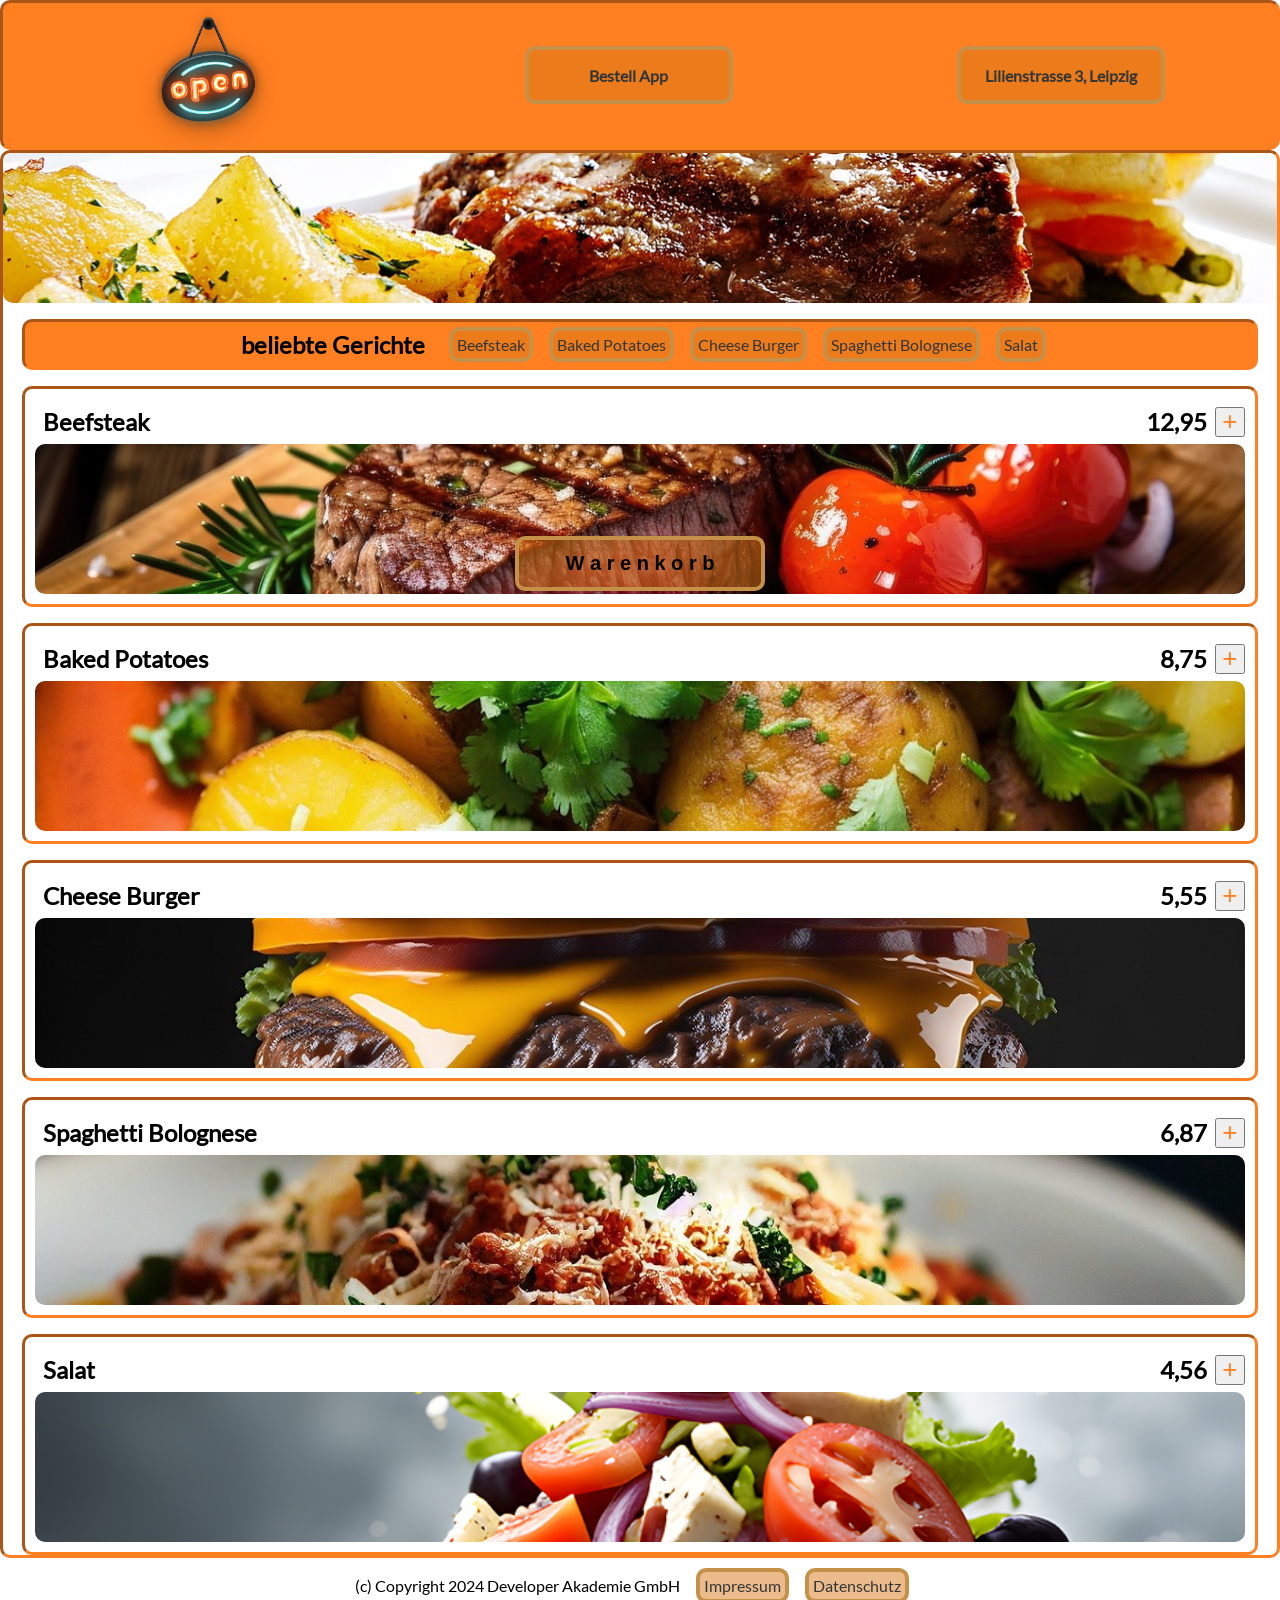
<file: index.html>
<!DOCTYPE html>
<html lang="en">

<head>
    <meta charset="UTF-8">
    <meta name="viewport" content="width=device-width, initial-scale=1.0">
    <title>Bestell App</title>
    <link rel="shortcut icon" href="img/food-44057_640.png">
    <link rel="stylesheet" href="https://cdnjs.cloudflare.com/ajax/libs/font-awesome/4.7.0/css/font-awesome.min.css">
    <link rel="stylesheet" href="style.css">
    <link rel="stylesheet" href="fontstyle.css">
    <script src="script.js"></script>
    <script src="scriptTemplates.js"></script>
</head>

<body onload="init()">
    <div class="header">
        <div>
            <img src="img/open-576209_640.png" class="logoCook" alt="logoBestellApp">
        </div>
        <div class="iconName">
            <h1>Bestell App</h1>
        </div>
        <div class="adress">
            <h1>Lilienstrasse 3, Leipzig</h1>
        </div>
    </div>
    <div class="main-container" id="mainContainer">
    </div>
    <div class="responsiveBasket2" id="returnButton">
        <button class="responsiveBasket" onclick="showResponsiveBasket()">W a r e n k o r b</button>
    </div>
    <div class="footer">
        (c) Copyright 2024 Developer Akademie GmbH
        <a href="impressum.html">Impressum</a><a href="datenschutz.html">Datenschutz</a>
        <br>
    </div>

</body>

</html>
</file>
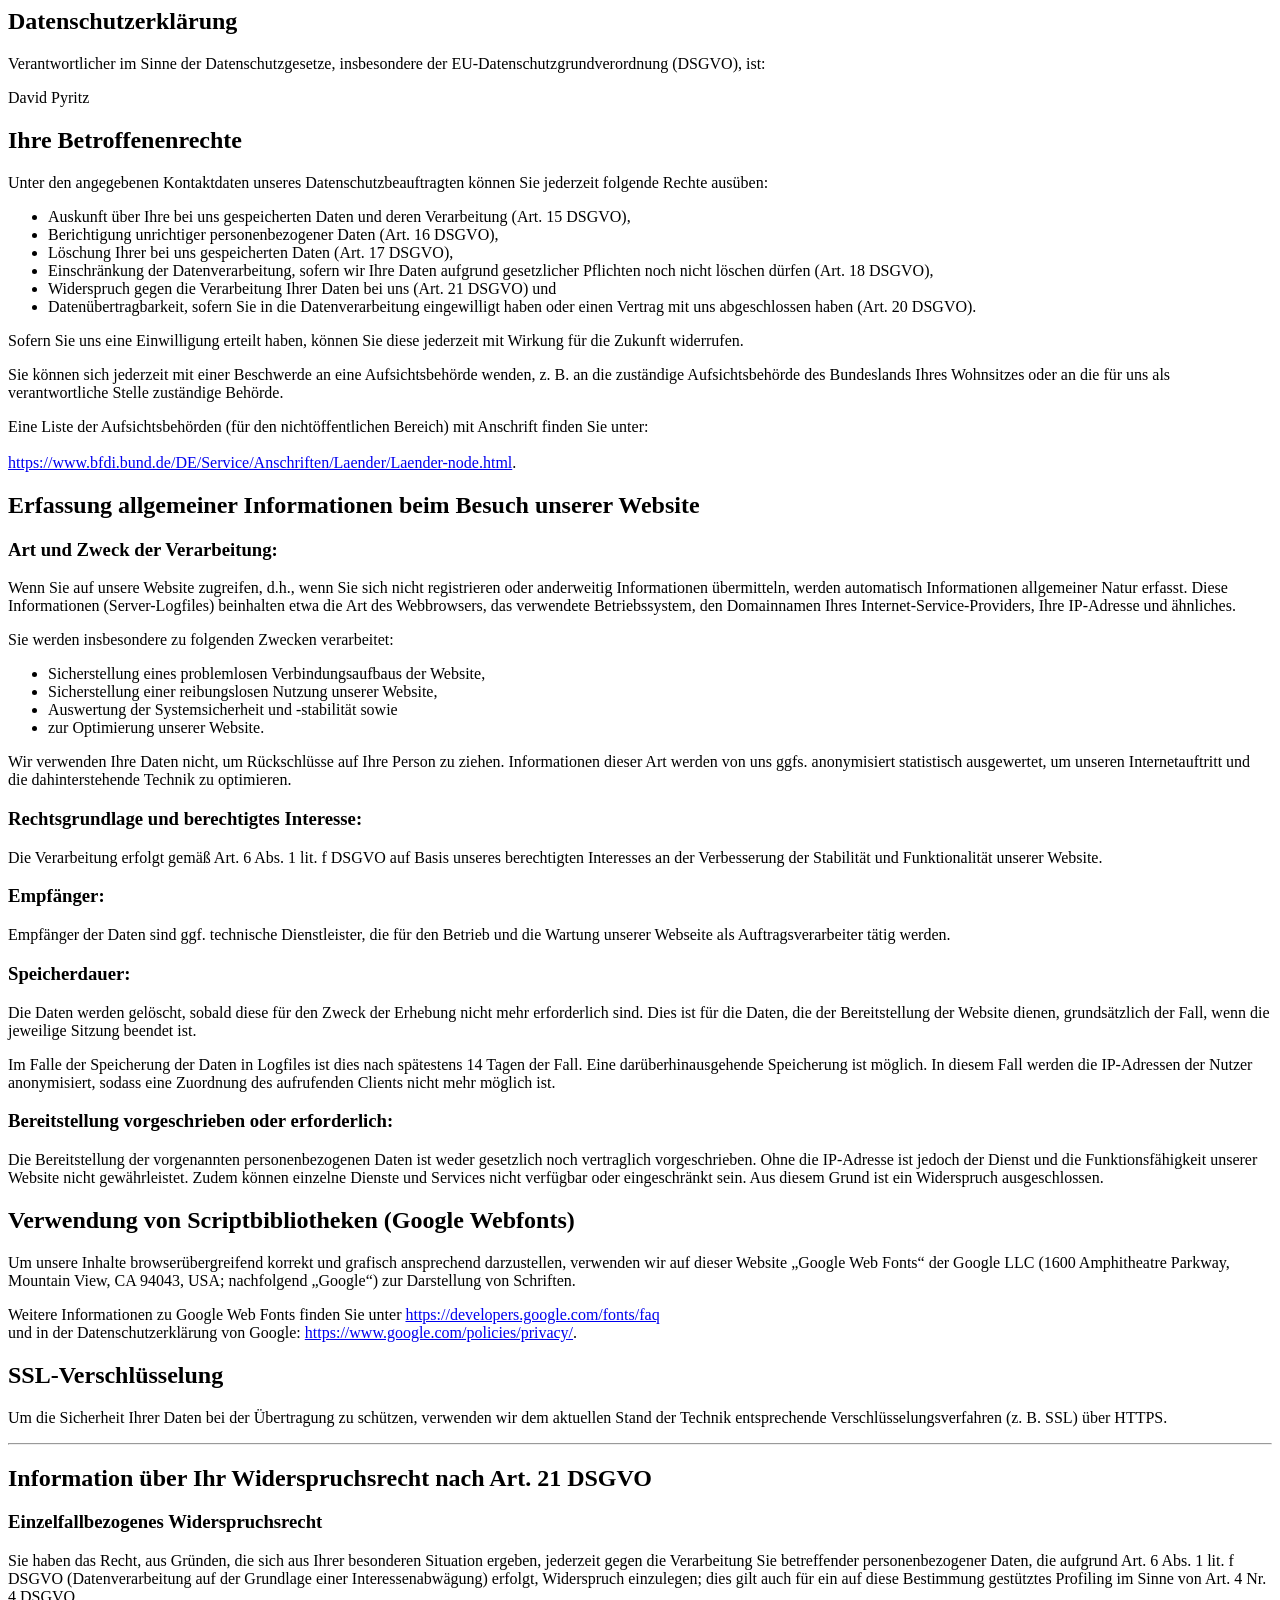
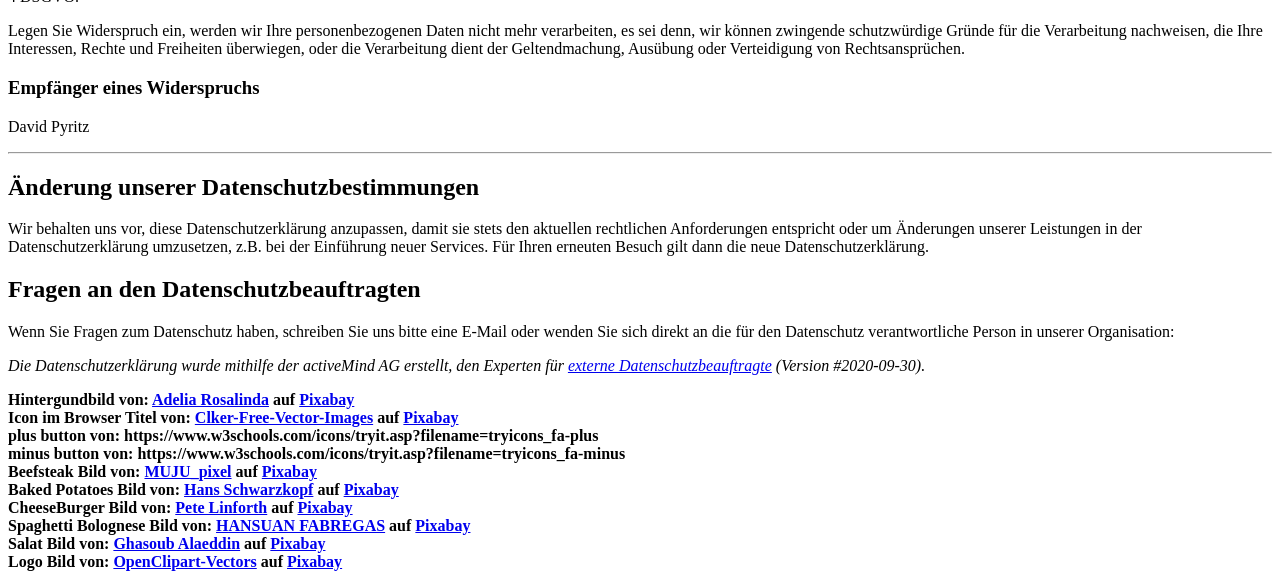
<file: datenschutz.html>
<html>
  <head>
  <title>Datenschutz</title>
  <meta charset="utf-8">
  
 
  </head>
<body onload="includeHTML()">
  <div w3-include-html="templates/header.html"></div>

  <section>
    <h1>Datenschutzerklärung</h1>
    <p>Verantwortlicher im Sinne der Datenschutzgesetze, insbesondere der EU-Datenschutzgrundverordnung (DSGVO), ist:</p>
     <p>David Pyritz</p>
  
    <h2>Ihre Betroffenenrechte</h2>
    <p>Unter den angegebenen Kontaktdaten unseres Datenschutzbeauftragten können Sie jederzeit folgende Rechte ausüben:</p>
    <ul>
    <li>Auskunft über Ihre bei uns gespeicherten Daten und deren Verarbeitung (Art. 15 DSGVO),</li>
    <li>Berichtigung unrichtiger personenbezogener Daten (Art. 16 DSGVO),</li>
    <li>Löschung Ihrer bei uns gespeicherten Daten (Art. 17 DSGVO),</li>
    <li>Einschränkung der Datenverarbeitung, sofern wir Ihre Daten aufgrund gesetzlicher Pflichten noch nicht löschen dürfen (Art. 18 DSGVO),</li>
    <li>Widerspruch gegen die Verarbeitung Ihrer Daten bei uns (Art. 21 DSGVO) und</li>
    <li>Datenübertragbarkeit, sofern Sie in die Datenverarbeitung eingewilligt haben oder einen Vertrag mit uns abgeschlossen haben (Art. 20 DSGVO).</li>
    </ul>
    <p>Sofern Sie uns eine Einwilligung erteilt haben, können Sie diese jederzeit mit Wirkung für die Zukunft widerrufen.</p>
    <p>Sie können sich jederzeit mit einer Beschwerde an eine Aufsichtsbehörde wenden, z. B. an die zuständige Aufsichtsbehörde des Bundeslands Ihres Wohnsitzes oder an die für uns als verantwortliche Stelle zuständige Behörde.</p>
    <p>Eine Liste der Aufsichtsbehörden (für den nichtöffentlichen Bereich) mit Anschrift finden Sie unter:  <br> <a class="biglink" href="https://www.bfdi.bund.de/DE/Service/Anschriften/Laender/Laender-node.html" target="_blank" rel="noopener nofollow"> <br> https://www.bfdi.bund.de/DE/Service/Anschriften/Laender/Laender-node.html</a>.</p>
  
  
    <h2>Erfassung allgemeiner Informationen beim Besuch unserer Website</h2>
    <h3>Art und Zweck der Verarbeitung:</h3>
    <p>Wenn Sie auf unsere Website zugreifen, d.h., wenn Sie sich nicht registrieren oder anderweitig Informationen übermitteln, werden automatisch Informationen allgemeiner Natur erfasst. Diese Informationen (Server-Logfiles) beinhalten etwa die Art des Webbrowsers, das verwendete Betriebssystem, den Domainnamen Ihres Internet-Service-Providers, Ihre IP-Adresse und ähnliches. </p>
    <p>Sie werden insbesondere zu folgenden Zwecken verarbeitet:</p>
    <ul>
    <li>Sicherstellung eines problemlosen Verbindungsaufbaus der Website,</li>
    <li>Sicherstellung einer reibungslosen Nutzung unserer Website,</li>
    <li>Auswertung der Systemsicherheit und -stabilität sowie</li>
    <li>zur Optimierung unserer Website.</li>
    </ul>
    <p>Wir verwenden Ihre Daten nicht, um Rückschlüsse auf Ihre Person zu ziehen. Informationen dieser Art werden von uns ggfs. anonymisiert statistisch ausgewertet, um unseren Internetauftritt und die dahinterstehende Technik zu optimieren. </p>
  
 
    <h3>Rechtsgrundlage und berechtigtes Interesse:</h3>
    <p>Die Verarbeitung erfolgt gemäß Art. 6 Abs. 1 lit. f DSGVO auf Basis unseres berechtigten Interesses an der Verbesserung der Stabilität und Funktionalität unserer Website.</p>
 
    <h3>Empfänger:</h3>
    <p>Empfänger der Daten sind ggf. technische Dienstleister, die für den Betrieb und die Wartung unserer Webseite als Auftragsverarbeiter tätig werden.</p>
  
 
    <h3>Speicherdauer:</h3>
    <p>Die Daten werden gelöscht, sobald diese für den Zweck der Erhebung nicht mehr erforderlich sind. Dies ist für die Daten, die der Bereitstellung der Website dienen, grundsätzlich der Fall, wenn die jeweilige Sitzung beendet ist. </p>
    <p> Im Falle der Speicherung der Daten in Logfiles ist dies nach spätestens 14 Tagen der Fall. Eine darüberhinausgehende Speicherung ist möglich. In diesem Fall werden die IP-Adressen der Nutzer anonymisiert, sodass eine  Zuordnung  des aufrufenden Clients nicht mehr möglich ist.</p>
    <h3>Bereitstellung vorgeschrieben oder erforderlich:</h3>
    <p>Die Bereitstellung der vorgenannten personenbezogenen Daten ist weder gesetzlich noch vertraglich vorgeschrieben. Ohne die IP-Adresse ist jedoch der Dienst und die Funktionsfähigkeit unserer Website nicht gewährleistet. Zudem können einzelne Dienste und Services nicht verfügbar oder eingeschränkt sein. Aus diesem Grund ist ein Widerspruch ausgeschlossen. </p>
 
    <h2>Verwendung von Scriptbibliotheken (Google Webfonts)</h2>
    <p>Um unsere Inhalte browserübergreifend korrekt und grafisch ansprechend darzustellen, verwenden wir auf dieser Website „Google Web Fonts“ der Google LLC (1600 Amphitheatre Parkway, Mountain View, CA 94043, USA; nachfolgend „Google“) zur Darstellung von Schriften.</p>
    <p>Weitere Informationen zu Google Web Fonts finden Sie unter <a href="https://developers.google.com/fonts/faq" rel="noopener nofollow" 
       target="_blank">https://developers.google.com/fonts/faq</a> <br> und in der Datenschutzerklärung von Google: <a href="https://www.google.com/policies/privacy/" rel="noopener nofollow" target="_blank">https://www.google.com/policies/privacy/</a>.</p>
  
    <h2>SSL-Verschlüsselung</h2>
    <p>Um die Sicherheit Ihrer Daten bei der Übertragung zu schützen, verwenden wir dem aktuellen Stand der Technik entsprechende Verschlüsselungsverfahren (z. B. SSL) über HTTPS.</p>
    <p></p><hr>
    <h2>Information über Ihr Widerspruchsrecht nach Art. 21 DSGVO</h2>
    <h3>Einzelfallbezogenes Widerspruchsrecht</h3>
    <p>Sie haben das Recht, aus Gründen, die sich aus Ihrer besonderen Situation ergeben, jederzeit gegen die Verarbeitung Sie betreffender personenbezogener Daten, die aufgrund Art. 6 Abs. 1 lit. f DSGVO (Datenverarbeitung auf der Grundlage einer Interessenabwägung) erfolgt, Widerspruch einzulegen; dies gilt auch für ein auf diese Bestimmung gestütztes Profiling im Sinne von Art. 4 Nr. 4 DSGVO.</p>
    <p>Legen Sie Widerspruch ein, werden wir Ihre personenbezogenen Daten nicht mehr verarbeiten, es sei denn, wir können zwingende schutzwürdige Gründe für die Verarbeitung nachweisen, die Ihre Interessen, Rechte und Freiheiten überwiegen, oder die Verarbeitung dient der Geltendmachung, Ausübung oder Verteidigung von Rechtsansprüchen.</p>
    <h3>Empfänger eines Widerspruchs</h3>
    <p>David Pyritz</p>
    <hr>
    <h2>Änderung unserer Datenschutzbestimmungen</h2>
    <p>Wir behalten uns vor, diese Datenschutzerklärung anzupassen, damit sie stets den aktuellen rechtlichen Anforderungen entspricht oder um Änderungen unserer Leistungen in der Datenschutzerklärung umzusetzen, z.B. bei der Einführung neuer Services. Für Ihren erneuten Besuch gilt dann die neue Datenschutzerklärung.</p>
    <h2>Fragen an den Datenschutzbeauftragten</h2>
    <p>Wenn Sie Fragen zum Datenschutz haben, schreiben Sie uns bitte eine E-Mail oder wenden Sie sich direkt an die für den Datenschutz verantwortliche Person in unserer Organisation:</p>
    <p></p><p><em>Die Datenschutzerklärung wurde mithilfe der activeMind AG erstellt, den Experten für <a href="https://www.activemind.de/datenschutz/datenschutzbeauftragter/" target="_blank" rel="noopener">externe Datenschutzbeauftragte</a> (Version #2020-09-30).</em></p>
      </section>
   
<b>Hintergundbild<b>
von: <a href="https://pixabay.com/de/users/rierosa222-5673828/?utm_source=link-attribution&utm_medium=referral&utm_campaign=image&utm_content=2509104">Adelia Rosalinda</a> auf <a href="https://pixabay.com/de//?utm_source=link-attribution&utm_medium=referral&utm_campaign=image&utm_content=2509104">Pixabay</a>
<br>
<b>Icon im Browser Titel<b>
von: <a href="https://pixabay.com/de/users/clker-free-vector-images-3736/?utm_source=link-attribution&utm_medium=referral&utm_campaign=image&utm_content=44057">Clker-Free-Vector-Images</a> auf <a href="https://pixabay.com/de//?utm_source=link-attribution&utm_medium=referral&utm_campaign=image&utm_content=44057">Pixabay</a>
<br>
<b>plus button von:<b>
https://www.w3schools.com/icons/tryit.asp?filename=tryicons_fa-plus
<br>
<b>minus button von:<b>
https://www.w3schools.com/icons/tryit.asp?filename=tryicons_fa-minus
<br>
<b>Beefsteak Bild<b>
von: <a href="https://pixabay.com/de/users/muju_pixel-5113324/?utm_source=link-attribution&utm_medium=referral&utm_campaign=image&utm_content=8042308">MUJU_pixel</a> auf <a href="https://pixabay.com/de//?utm_source=link-attribution&utm_medium=referral&utm_campaign=image&utm_content=8042308">Pixabay</a>
<br>
<b>Baked Potatoes Bild<b>
von: <a href="https://pixabay.com/de/users/eismannhans-5686/?utm_source=link-attribution&utm_medium=referral&utm_campaign=image&utm_content=8600211">Hans Schwarzkopf</a> auf <a href="https://pixabay.com/de//?utm_source=link-attribution&utm_medium=referral&utm_campaign=image&utm_content=8600211">Pixabay</a>
<br>
<b>CheeseBurger Bild<b>
von: <a href="https://pixabay.com/de/users/thedigitalartist-202249/?utm_source=link-attribution&utm_medium=referral&utm_campaign=image&utm_content=8036255">Pete Linforth</a> auf <a href="https://pixabay.com/de//?utm_source=link-attribution&utm_medium=referral&utm_campaign=image&utm_content=8036255">Pixabay</a>
<br>
<b>Spaghetti Bolognese Bild<b>
von: <a href="https://pixabay.com/de/users/hansuan_fabregas-2902307/?utm_source=link-attribution&utm_medium=referral&utm_campaign=image&utm_content=7517639">HANSUAN FABREGAS</a> auf <a href="https://pixabay.com/de//?utm_source=link-attribution&utm_medium=referral&utm_campaign=image&utm_content=7517639">Pixabay</a>
<br>
<b>Salat Bild<b>
von: <a href="https://pixabay.com/de/users/ghasoub-2782812/?utm_source=link-attribution&utm_medium=referral&utm_campaign=image&utm_content=8406441">Ghasoub Alaeddin</a> auf <a href="https://pixabay.com/de//?utm_source=link-attribution&utm_medium=referral&utm_campaign=image&utm_content=8406441">Pixabay</a>
<br>
<b>Logo Bild<b>
von: <a href="https://pixabay.com/de/users/openclipart-vectors-30363/?utm_source=link-attribution&utm_medium=referral&utm_campaign=image&utm_content=576209">OpenClipart-Vectors</a> auf <a href="https://pixabay.com/de//?utm_source=link-attribution&utm_medium=referral&utm_campaign=image&utm_content=576209">Pixabay</a>
<br>
  </body>
</html>
</file>
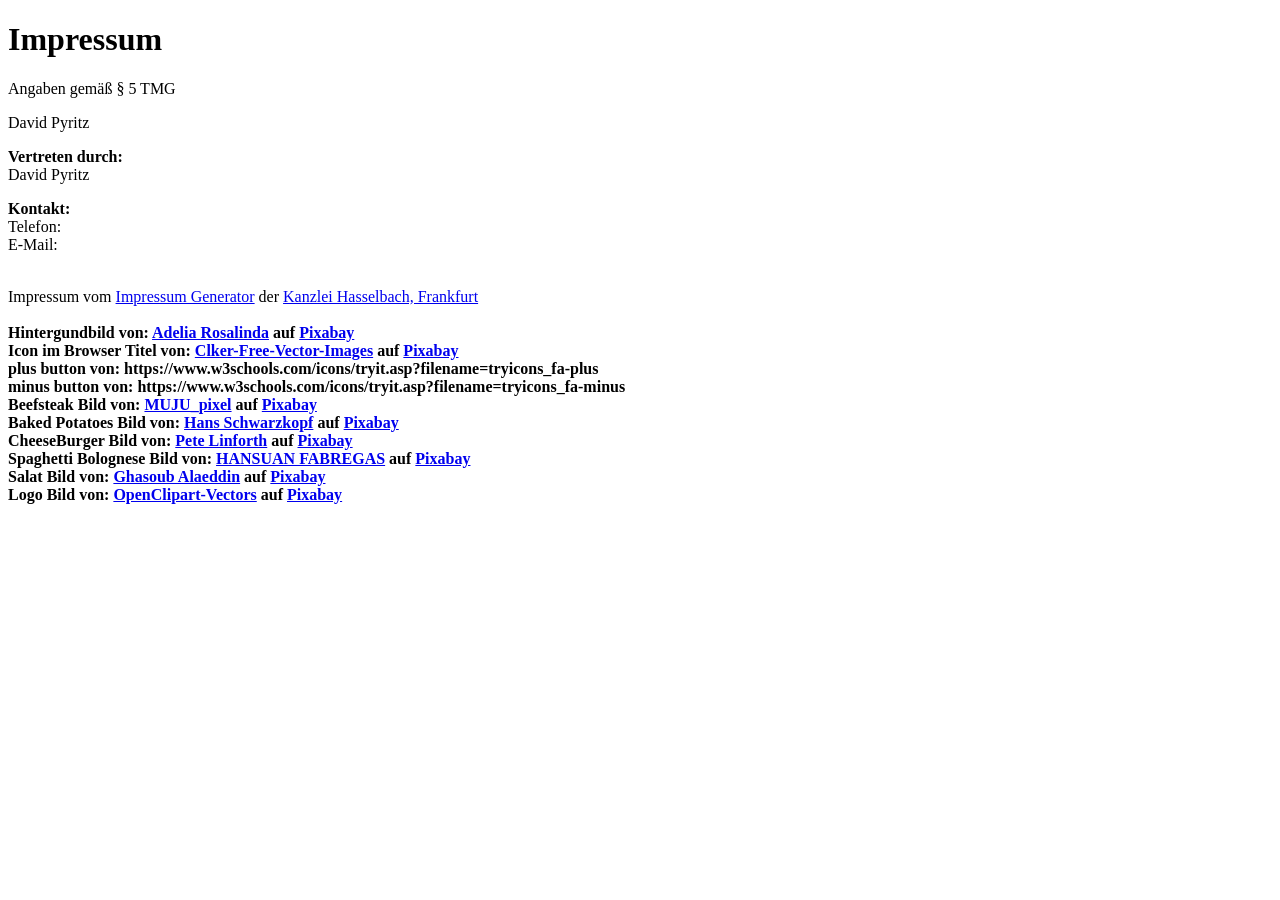
<file: impressum.html>
<!DOCTYPE html>
<html lang="en">

<head>
  <meta charset="UTF-8">
  <meta name="viewport" content="width=device-width, initial-scale=1.0">
  <title>Impressum</title>

<div class='impressum'><h1>Impressum</h1><p>Angaben gemäß § 5 TMG</p><p>David Pyritz <br>

  
  </p><p> <strong>Vertreten durch: </strong><br>
  David Pyritz
  </p><p><strong>Kontakt:</strong> <br>
  Telefon: <br>
  E-Mail: <a href='mailto:#'></a></br></p><br> 
  Impressum vom <a href="https://www.impressum-generator.de">Impressum Generator</a> der <a href="https://www.kanzlei-hasselbach.de/standorte/frankfurt/" rel="nofollow">Kanzlei Hasselbach, Frankfurt</a> 
  <br>
  <br>
<b>Hintergundbild<b>
von: <a href="https://pixabay.com/de/users/rierosa222-5673828/?utm_source=link-attribution&utm_medium=referral&utm_campaign=image&utm_content=2509104">Adelia Rosalinda</a> auf <a href="https://pixabay.com/de//?utm_source=link-attribution&utm_medium=referral&utm_campaign=image&utm_content=2509104">Pixabay</a>
<br>
<b>Icon im Browser Titel<b>
von: <a href="https://pixabay.com/de/users/clker-free-vector-images-3736/?utm_source=link-attribution&utm_medium=referral&utm_campaign=image&utm_content=44057">Clker-Free-Vector-Images</a> auf <a href="https://pixabay.com/de//?utm_source=link-attribution&utm_medium=referral&utm_campaign=image&utm_content=44057">Pixabay</a>
<br>
<b>plus button von:<b>
https://www.w3schools.com/icons/tryit.asp?filename=tryicons_fa-plus
<br>
<b>minus button von:<b>
https://www.w3schools.com/icons/tryit.asp?filename=tryicons_fa-minus
<br>
<b>Beefsteak Bild<b>
von: <a href="https://pixabay.com/de/users/muju_pixel-5113324/?utm_source=link-attribution&utm_medium=referral&utm_campaign=image&utm_content=8042308">MUJU_pixel</a> auf <a href="https://pixabay.com/de//?utm_source=link-attribution&utm_medium=referral&utm_campaign=image&utm_content=8042308">Pixabay</a>
<br>
<b>Baked Potatoes Bild<b>
von: <a href="https://pixabay.com/de/users/eismannhans-5686/?utm_source=link-attribution&utm_medium=referral&utm_campaign=image&utm_content=8600211">Hans Schwarzkopf</a> auf <a href="https://pixabay.com/de//?utm_source=link-attribution&utm_medium=referral&utm_campaign=image&utm_content=8600211">Pixabay</a>
<br>
<b>CheeseBurger Bild<b>
von: <a href="https://pixabay.com/de/users/thedigitalartist-202249/?utm_source=link-attribution&utm_medium=referral&utm_campaign=image&utm_content=8036255">Pete Linforth</a> auf <a href="https://pixabay.com/de//?utm_source=link-attribution&utm_medium=referral&utm_campaign=image&utm_content=8036255">Pixabay</a>
<br>
<b>Spaghetti Bolognese Bild<b>
von: <a href="https://pixabay.com/de/users/hansuan_fabregas-2902307/?utm_source=link-attribution&utm_medium=referral&utm_campaign=image&utm_content=7517639">HANSUAN FABREGAS</a> auf <a href="https://pixabay.com/de//?utm_source=link-attribution&utm_medium=referral&utm_campaign=image&utm_content=7517639">Pixabay</a>
<br>
<b>Salat Bild<b>
von: <a href="https://pixabay.com/de/users/ghasoub-2782812/?utm_source=link-attribution&utm_medium=referral&utm_campaign=image&utm_content=8406441">Ghasoub Alaeddin</a> auf <a href="https://pixabay.com/de//?utm_source=link-attribution&utm_medium=referral&utm_campaign=image&utm_content=8406441">Pixabay</a>
<br>
<b>Logo Bild<b>
von: <a href="https://pixabay.com/de/users/openclipart-vectors-30363/?utm_source=link-attribution&utm_medium=referral&utm_campaign=image&utm_content=576209">OpenClipart-Vectors</a> auf <a href="https://pixabay.com/de//?utm_source=link-attribution&utm_medium=referral&utm_campaign=image&utm_content=576209">Pixabay</a>
<br>
</body>
</html>
</file>
<file: style.css>
html {
    scroll-behavior: smooth;
    font-family: 'Lato';
}

body {
    margin: auto;
    max-width: 1440px;
    display: flex;
    flex-direction: column;
    align-items: center;
}

a {
    padding: 4px;
    text-decoration: none;
    color: #333636;
    border: 4px solid #C59048;
    border-radius: 10px;
    background-color: #FF7F21;
    background: rgba(217, 121, 25, 0.5);
}

a:hover {
    transform: scale(1.1);
}

.header {
    width: 100%;
    height: 150px;
    display: flex;
    justify-content: space-around;
    align-items: center;
    background-color: #FF7F21;
    border-radius: 10px;
    border: 3px inset #FF7F21;
    box-sizing: border-box;
}

h1 {
    display: flex;
    color: #333636;
    display: flex;
    align-items: center;
    justify-content: center;
    font-size: 16px;
}

h2 {
    margin: 8px;
}

.logoCook {
    display: flex;
    height: 200px;

}

.iconName {
    display: flex;
    justify-content: center;
    height: 50px;
    width: 200px;
    font-size: 24px;
    color: black;
    border: 4px solid #C59048;
    border-radius: 10px;
    background-color: #FF7F21;
    background: rgba(217, 121, 25, 0.5);
}

.adress {
    display: flex;
    justify-content: center;
    height: 50px;
    width: 200px;
    font-size: 24px;
    color: black;
    border: 4px solid #C59048;
    border-radius: 10px;
    background-color: #FF7F21;
    background: rgba(217, 121, 25, 0.5);
}

.main-container {
    width: 100%;
    display: flex;
}

.mainLeft {
    display: flex;
    justify-content: center;
    flex-direction: column;
    align-items: center;
    border-style: groove;
    border-radius: 10px;
    border: 3px inset #FF7F21;
    width: 80%;
}

.backgroundPictureHeadArea {
    width: 100%;
    border-radius: 10px;
    object-fit: cover;
    height: 150px;
}

.atf-image {
    object-fit: cover;
    border-radius: 10px;
    height: 150px;
    width: 100%;
}

.backgroundPictureAllDishes {
    border-radius: 10px;
    object-fit: cover;
    height: 150px;
}

.favoriteDishes {
    display: flex;
    text-align: center;
    margin-top: 16px;
    margin-bottom: 16px;
    width: 97%;
    padding: 0px 16px;
    background-color: #EFEFEF;
    display: flex;
    justify-content: space-between;
    align-items: center;
    font-size: 16px;
    background-color: #FF7F21;
    border-radius: 10px;
    border: 3px inset #FF7F21;
    box-sizing: border-box;
    color: black;
}

.dishHeader {
    width: 97%;
    display: flex;
    justify-content: space-between;
    flex-direction: column;
    border-radius: 10px;
    border: 3px inset #FF7F21;
    padding: 10px;
    box-sizing: border-box;
}

.dishHeader:hover {
    background-color: white;
    border-radius: 10px;
    border: 3px inset #e9e0e0;
}

.addToBasketStyle {
    display: flex;
    justify-content: space-between;
    align-items: center;
}

.dishHeaderInfo {
    display: flex;
    justify-content: space-between;
}

.dishesPrice {
    display: flex;
    gap: 16px;
}

.dishesButton {
    color: #FF7F21;
    height: 30px;
    width: 30px;
    font-size: 26px;
    display: flex;
    justify-content: center;
    align-items: center;
    cursor: pointer;
}

.BasketButtonMinusPlus {
    display: flex;
    justify-content: center;
    align-items: center;
    height: 15px;
    width: 15px;
    cursor: pointer;
}

.mainRight {
    display: flex;
    justify-content: flex-start;
    align-items: center;
    flex-direction: column;
    border-style: groove;
    width: 400px;
    gap: 16px;
    border-radius: 10px;
    border: 3px inset #FF7F21;
    background-color: #FF7F21;
    position: sticky;
    flex-grow: 1;
}

.basket {
    display: flex;
    justify-content: center;
    align-items: center;
    flex-direction: column;
    position: sticky;
    top: 0px;
}

.dishes {
    width: 100%;
    display: flex;
    flex-direction: column;
    align-items: center;
    gap: 16px;
}

.basketDishes {
    display: flex;
    justify-content: center;
    align-items: center;
    text-align: center;
    flex-direction: column;
    color: #333636;
    border: 4px solid #C59048;
    border-radius: 10px;
    background-color: #FF7F21;
    background: rgba(217, 121, 25, 0.5);
    min-height: 100px;
    width: 90%;
    gap: 6px;
    width: 250px;
}

.singleBasketElement {
    display: flex;
    justify-content: space-between;
    flex-direction: column;
    gap: 6px;
}

.dishPriceAmount {
    display: flex;
    align-items: center;
    justify-content: center;
    gap: 16px;
}

.subtotal {
    display: flex;
    justify-content: center;
    color: black;
    border: 4px solid #C59048;
    border-radius: 10px;
    background-color: #FF7F21;
    background: rgba(217, 121, 25, 0.5);
    width: 250px;
}

.order {
    display: flex;
    justify-content: center;
    color: black;
    border: 4px solid #C59048;
    border-radius: 10px;
    background-color: #FF7F21;
    background: rgba(217, 121, 25, 0.5);
    width: 250px;
    cursor: pointer;
    font-size: 16px;
}

.order:hover {
    transform: scale(1.1);
}

.orderOnTheWay {
    display: flex;
    justify-content: center;
    color: #333636;
    border: 4px solid #C59048;
    border-radius: 10px;
    background-color: #FF7F21;
    background: rgba(217, 121, 25, 0.5);
    width: 250px;
}

.footer {
    display: flex;
    width: fit-content;
    height: fit-content;
    margin-bottom: 10px;
    margin-top: 10px;
    align-items: center;
    justify-content: center;
    gap: 16px;
}

.responsiveBasket {
    display: flex;
    justify-content: center;
    align-items: center;
    margin-top: 20px;
    width: 250px;
    height: 55px;
    font-size: 20px;
    display: none;
    color: black;
    font-weight: 600;
    border: 4px solid #C59048;
    border-radius: 10px;
    background-color: #FF7F21;
    background: rgba(217, 121, 25, 0.5);
    cursor: pointer;
}

.responsiveBasket2 {
    width: 250px;
    top: 500px;
    position: fixed;
    color: black;
    display: flex;
    text-align: center;
    justify-content: center;
    margin-top: 16px;
    margin-bottom: 16px;
    width: 97%;
    padding: 0px 16px;
}

.responsiveBasket:hover {
    transform: scale(1.1);
}

.showResponsiveBasket {
    display: flex;
    position: absolute;
    width: 100vw;
    height: 100%;
    top: 0;
    z-index: 99;
    background-color: #FF7F21;
}

@media (max-width: 1400px) {
    .favoriteDishes {
        display: flex;
        flex-wrap: wrap;
        gap: 16px;
        justify-content: center;
    }

    .mainLeft {
        width: 100%;
    }

    .dishHeader {
        width: 97%;
    }

    .responsiveBasket {
        display: flex;
    }

    .mainRight {
        display: none;
        border: none;
    }
}

@media (max-width: 600px) {
    .footer {
        display: flex;
        flex-direction: column;
        text-align: center;
    }

    .header {
        display: flex;
        justify-content: center;
        align-items: center;
        text-align: center;
        flex-direction: column;
        height: auto;
        gap: 16px;
    }

    .logoCook {
        height: 20%;
        width: 20%;
    }
}

.d-none {
    display: none;
}
</file>
<file: fontstyle.css>
/* lato-regular - latin */
@font-face {
    font-display: swap;
    /* Check https://developer.mozilla.org/en-US/docs/Web/CSS/@font-face/font-display for other options. */
    font-family: 'Lato';
    font-style: normal;
    font-weight: 400;
    src: url('./fonts/lato-v24-latin-regular.woff2') format('woff2');
    /* Chrome 36+, Opera 23+, Firefox 39+, Safari 12+, iOS 10+ */
}

/* lato-italic - latin */
@font-face {
    font-display: swap;
    /* Check https://developer.mozilla.org/en-US/docs/Web/CSS/@font-face/font-display for other options. */
    font-family: 'Lato';
    font-style: italic;
    font-weight: 400;
    src: url('./fonts/lato-v24-latin-italic.woff2') format('woff2');
    /* Chrome 36+, Opera 23+, Firefox 39+, Safari 12+, iOS 10+ */
}
</file>
